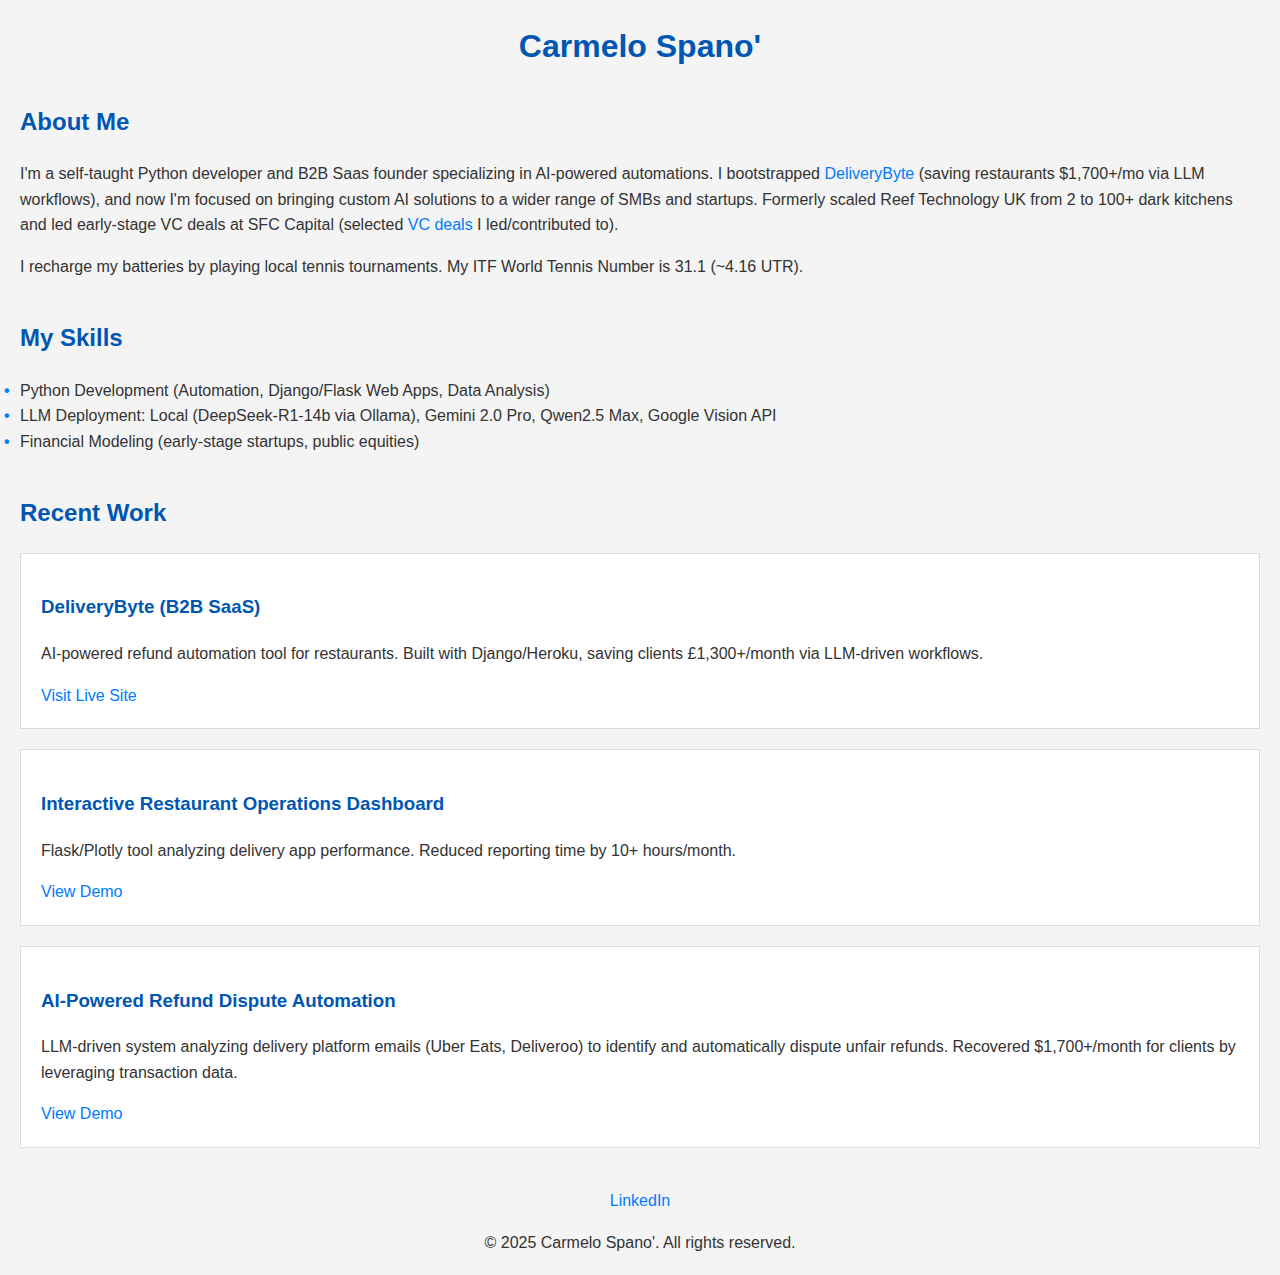
<file: index.html>
<!DOCTYPE html>
<html lang="en">
<head>
    <meta charset="UTF-8">
    <meta name="viewport" content="width=device-width, initial-scale=1.0">
    <meta name="description" content="Personal website of Carmelo Spano', a Python developer specializing in AI automation for SMBs and startups.">
    <title>Carmelo Spano' - AI Automation for SMBs & Startups</title>
    <link rel="stylesheet" href="style.css">
</head>
<body>
    <header>
        <h1>Carmelo Spano'</h1>
        <!-- <p>AI Automation for SMBs & Startups</p> -->
    </header>

    <section id="about">
        <h2>About Me</h2>
        <p>
            I'm a self-taught Python developer and B2B Saas founder specializing in AI-powered automations. I bootstrapped <a href="https://deliverybyte.com/" target="_blank">DeliveryByte</a> (saving restaurants $1,700+/mo via LLM workflows), and now I'm focused on bringing custom AI solutions to a wider range of SMBs and startups. Formerly scaled Reef Technology UK from 2 to 100+ dark kitchens and led early-stage VC deals at SFC Capital (selected <a href="https://delightful-spoonbill-436.notion.site/VC-Deal-Sheet-by-Carmelo-Spano-8a598ebc175c49c1a328785d442e9c2f" target="_blank">VC deals</a> I led/contributed to).<p>

    <p>
        
    </p>
</p>
        </p>
        </p>
        <p>
            I recharge my batteries by playing local tennis tournaments. My ITF World Tennis Number is 31.1 (~4.16 UTR).
        </p>
    </section>

    <section id="skills">
        <h2>My Skills</h2>
        <ul>
            <li>Python Development (Automation, Django/Flask Web Apps, Data Analysis)</li>
            <li>LLM Deployment: Local (DeepSeek-R1-14b via Ollama), Gemini 2.0 Pro, Qwen2.5 Max, Google Vision API</li>
            <li>Financial Modeling (early-stage startups, public equities)</li>
        </ul>
    </section>
 
    <section id="portfolio">
        <h2>Recent Work</h2>


        <div class="project">
            <h3>DeliveryByte (B2B SaaS)</h3>
            <p>AI-powered refund automation tool for restaurants. Built with Django/Heroku, saving clients £1,300+/month via LLM-driven workflows.</p>
            <a href="https://deliverybyte.com" target="_blank">Visit Live Site</a>
        </div>
        
        <div class="project">
            <h3>Interactive Restaurant Operations Dashboard</h3>
            <p>Flask/Plotly tool analyzing delivery app performance. Reduced reporting time by 10+ hours/month.</p>
            <a href="https://youtu.be/_IfNBvZU5DE" target="_blank">View Demo</a>
        </div>
        <div class="project">
            <h3>AI-Powered Refund Dispute Automation</h3>
    <p>
        LLM-driven system analyzing delivery platform emails (Uber Eats, Deliveroo) to identify and automatically dispute unfair refunds. Recovered $1,700+/month for clients by leveraging transaction data.
    </p>            <a href="https://youtu.be/Kn3h-1XERrQ" target="_blank">View Demo</a>
        </div>
    </section>

    <!--<section id="contact">
        <h2>Contact</h2>
        <p>Email: <a href="mailto:[YOUR EMAIL ADDRESS]">[YOUR EMAIL ADDRESS]</a></p>
    </section>-->

    <footer>
    <p>
        <a href="https://www.linkedin.com/in/carmelo-spano/" target="_blank">LinkedIn</a>
    </p>
    <p>&copy; 2025 Carmelo Spano'. All rights reserved.</p>

</footer>
    
</body>
</html>
</file>
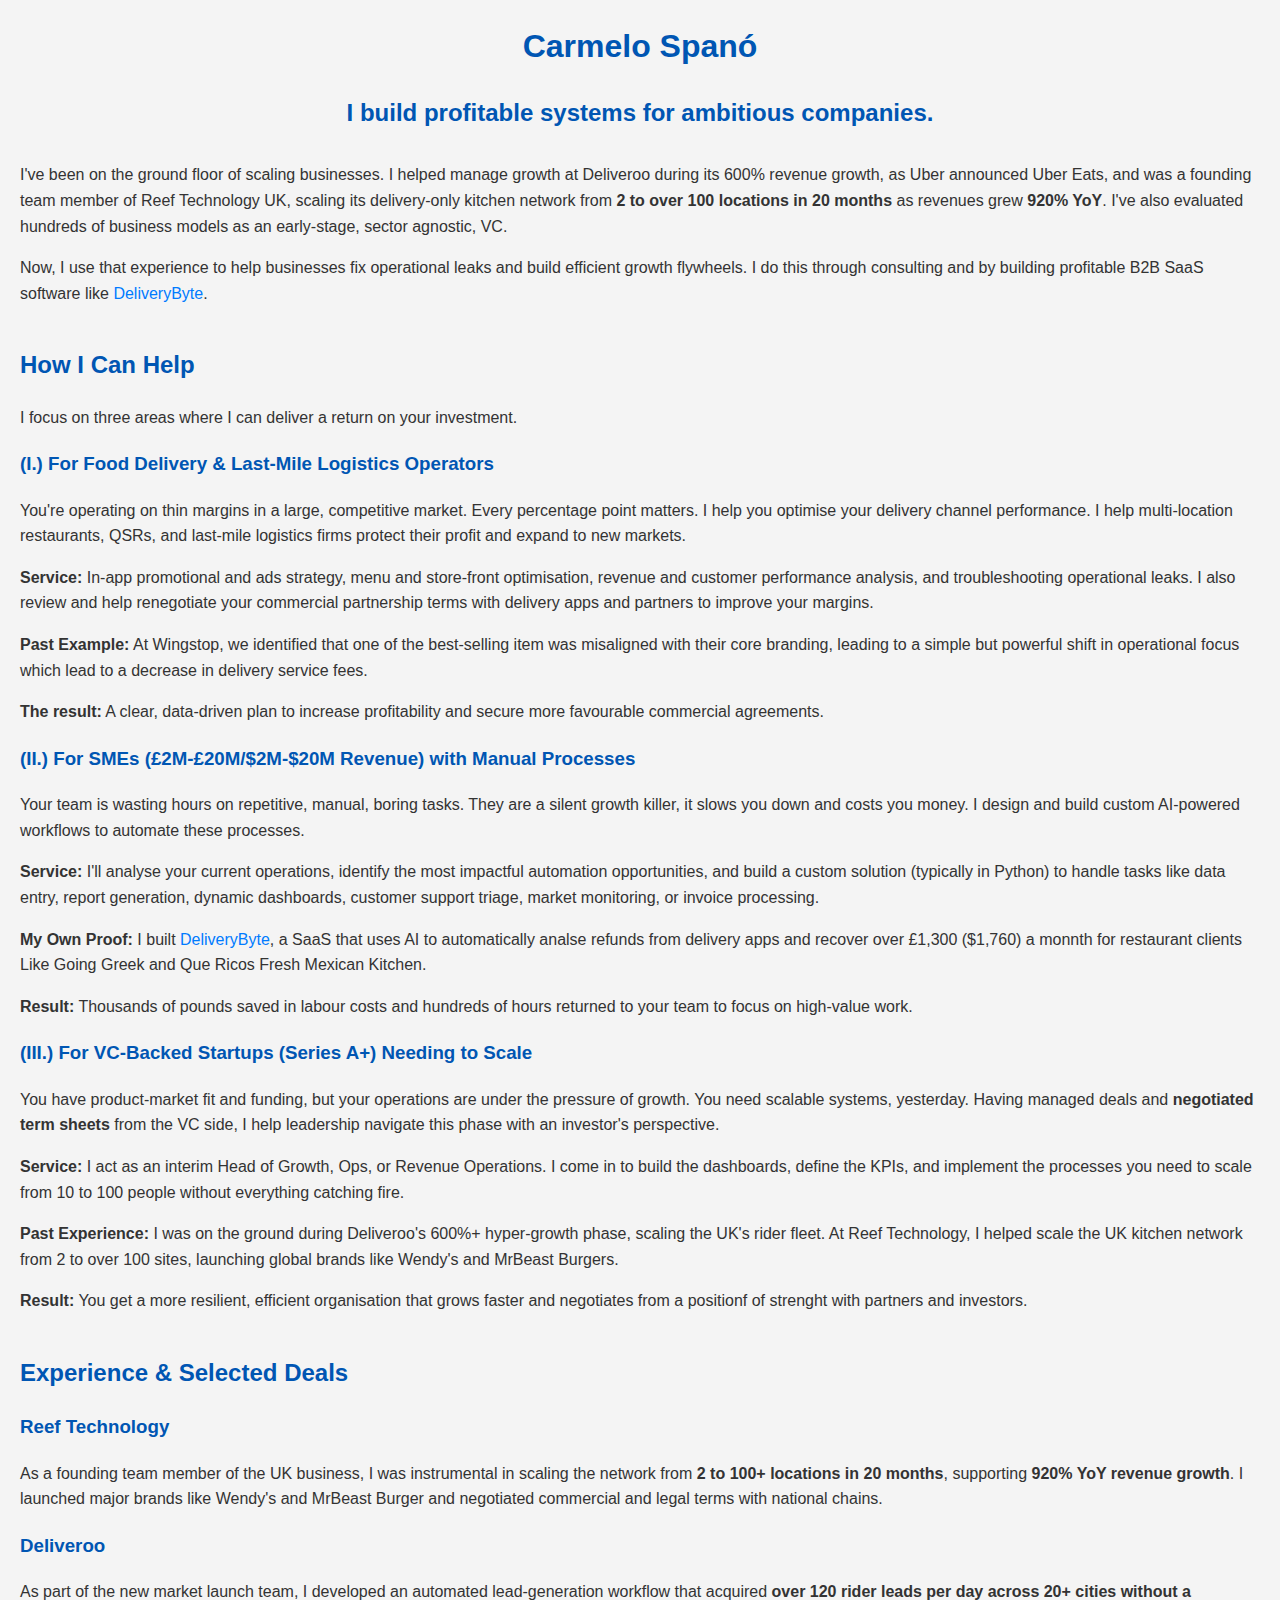
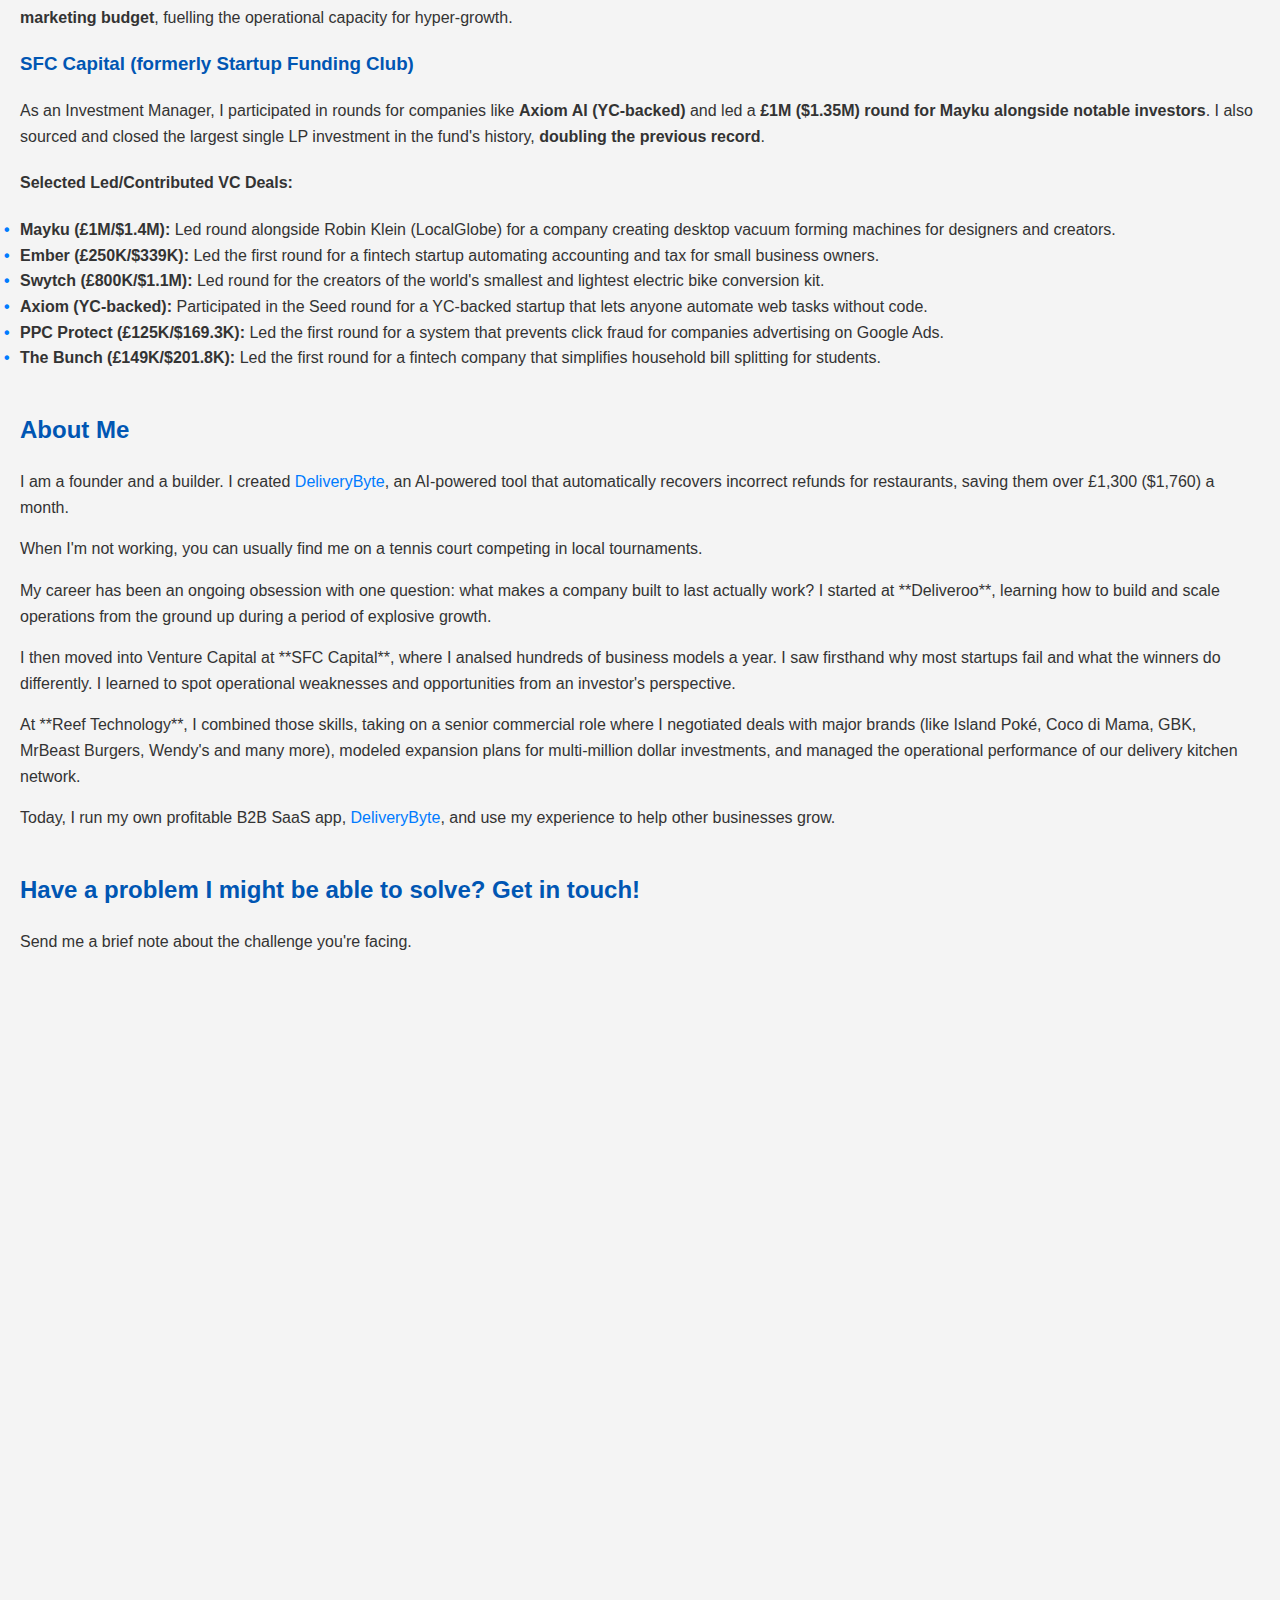
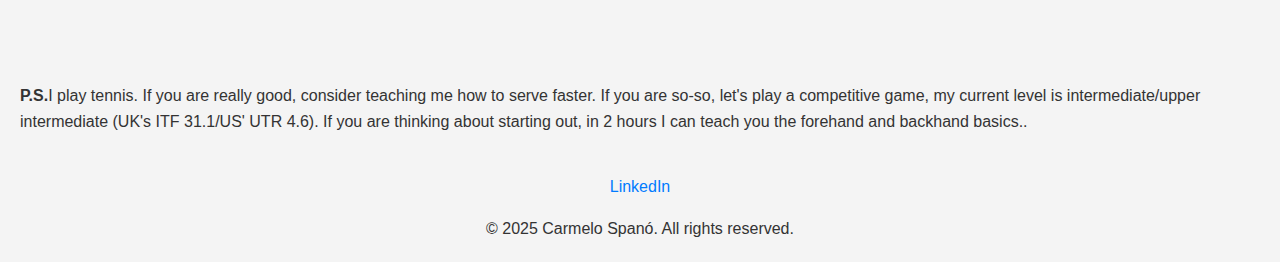
<file: index-v1.html>
<!DOCTYPE html>
<html lang="en">
<head>
    <meta charset="UTF-8">
    <meta name="viewport" content="width=device-width, initial-scale=1.0">
    <meta name="description" content="Carmelo Spanò helps businesses fix operational leaks and build efficient engines for growth through consulting and custom AI automation.">
    <title>Carmelo Spanó | Operations & Growth Consulting</title>
    <link rel="stylesheet" href="style.css">
</head>
<body>

    <header>
        <h1>Carmelo Spanó</h1>
        <h2>I build profitable systems for ambitious companies.</h2>
    </header>

    <main>
        <section id="intro">
            <p>
                I've been on the ground floor of scaling businesses. I helped manage growth at Deliveroo during its 600% revenue growth, as Uber announced Uber Eats, and was a founding team member of Reef Technology UK, scaling its delivery-only kitchen network from <strong>2 to over 100 locations in 20 months</strong> as revenues grew <strong>920% YoY</strong>. I've also evaluated hundreds of business models as an early-stage, sector agnostic, VC.
            </p>
            <p>
                Now, I use that experience to help businesses fix operational leaks and build efficient growth flywheels. I do this through consulting and by building profitable B2B SaaS software like <a href="https://deliverybyte.com/" target="_blank">DeliveryByte</a>.
            </p>
        </section>

        <section id="services">
            <h2>How I Can Help</h2>
            <p>I focus on three areas where I can deliver a return on your investment.</p>

            <div class="service-item">
                <h3>(I.) For Food Delivery & Last-Mile Logistics Operators</h3>
                <p>You're operating on thin margins in a large, competitive market. Every percentage point matters. I help you optimise your delivery channel performance. I help multi-location restaurants, QSRs, and last-mile logistics firms protect their profit and expand to new markets.</p>
                <p><strong>Service:</strong> In-app promotional and ads strategy, menu and store-front optimisation, revenue and customer performance analysis, and troubleshooting operational leaks. I also review and help renegotiate your commercial partnership terms with delivery apps and partners to improve your margins.</p>
                <p><strong>Past Example:</strong> At Wingstop, we identified that one of the best-selling item was misaligned with their core branding, leading to a simple but powerful shift in operational focus which lead to a decrease in delivery service fees.
                <p><strong>The result:</strong> A clear, data-driven plan to increase profitability and secure more favourable commercial agreements.</p>
            </div>

            <div class="service-item">
                <h3>(II.) For SMEs (£2M-£20M/$2M-$20M Revenue) with Manual Processes</h3>
                <p>Your team is wasting hours on repetitive, manual, boring tasks. They are a silent growth killer, it slows you down and costs you money. I design and build custom AI-powered workflows to automate these processes.</p>
                <p><strong>Service:</strong> I'll analyse your current operations, identify the most impactful automation opportunities, and build a custom solution (typically in Python) to handle tasks like data entry, report generation, dynamic dashboards, customer support triage, market monitoring, or invoice processing.</p>
                <p><strong>My Own Proof:</strong> I built <a href="https://deliverybyte.com" target="_blank">DeliveryByte</a>, a SaaS that uses AI to automatically analse refunds from delivery apps and recover over £1,300 ($1,760) a monnth for restaurant clients Like Going Greek and Que Ricos Fresh Mexican Kitchen.</p>
                <p><strong>Result:</strong> Thousands of pounds saved in labour costs and hundreds of hours returned to your team to focus on high-value work.</p>
            </div>

            <div class="service-item">
                <h3>(III.) For VC-Backed Startups (Series A+) Needing to Scale</h3>
                <p>You have product-market fit and funding, but your operations are under the pressure of growth. You need scalable systems, yesterday. Having managed deals and <strong>negotiated term sheets</strong> from the VC side, I help leadership navigate this phase with an investor's perspective.</p>
                <p><strong>Service:</strong> I act as an interim Head of Growth, Ops, or Revenue Operations. I come in to build the dashboards, define the KPIs, and implement the processes you need to scale from 10 to 100 people without everything catching fire.</p>
                <p><strong>Past Experience:</strong> I was on the ground during Deliveroo's 600%+ hyper-growth phase, scaling the UK's rider fleet. At Reef Technology, I helped scale the UK kitchen network from 2 to over 100 sites, launching global brands like Wendy's and MrBeast Burgers.</p>
                <p><strong>Result:</strong> You get a more resilient, efficient organisation that grows faster and negotiates from a positionf of strenght with partners and investors.</p>                
            </div>
        </section>

        <section id="experience">
            <h2>Experience & Selected Deals</h2>

            <div class="experience-item">
                <h3>Reef Technology</h3>
                <p>As a founding team member of the UK business, I was instrumental in scaling the network from <strong>2 to 100+ locations in 20 months</strong>, supporting <strong>920% YoY revenue growth</strong>. I launched major brands like Wendy's and MrBeast Burger and negotiated commercial and legal terms with national chains.</p>
            </div>

            <div class="experience-item">
                <h3>Deliveroo</h3>
                <p>As part of the new market launch team, I developed an automated lead-generation workflow that acquired <strong>over 120 rider leads per day across 20+ cities without a marketing budget</strong>, fuelling the operational capacity for hyper-growth.</p>
            </div>

            <div class="experience-item">
                <h3>SFC Capital (formerly Startup Funding Club)</h3>
                <p>As an Investment Manager, I participated in rounds for companies like <strong>Axiom AI (YC-backed)</strong> and led a <strong>£1M ($1.35M) round for Mayku alongside notable investors</strong>. I also sourced and closed the largest single LP investment in the fund's history, <strong>doubling the previous record</strong>.</p>
                
                <div class="deal-sheet">
                    <h4>Selected Led/Contributed VC Deals:</h4>
                    <ul>
                        <li><strong>Mayku (£1M/$1.4M):</strong> Led round alongside Robin Klein (LocalGlobe) for a company creating desktop vacuum forming machines for designers and creators.</li>
                        <li><strong>Ember (£250K/$339K):</strong> Led the first round for a fintech startup automating accounting and tax for small business owners.</li>
                        <li><strong>Swytch (£800K/$1.1M):</strong> Led round for the creators of the world's smallest and lightest electric bike conversion kit.</li>
                        <li><strong>Axiom (YC-backed):</strong> Participated in the Seed round for a YC-backed startup that lets anyone automate web tasks without code.</li>
                        <li><strong>PPC Protect (£125K/$169.3K):</strong> Led the first round for a system that prevents click fraud for companies advertising on Google Ads.</li>
                        <li><strong>The Bunch (£149K/$201.8K):</strong> Led the first round for a fintech company that simplifies household bill splitting for students.</li>
                    </ul>
                </div>
            </div>
        </section>

        <section id="about-me">
            <h2>About Me</h2>
            <p>I am a founder and a builder. I created <a href="https://deliverybyte.com" target="_blank">DeliveryByte</a>, an AI-powered tool that automatically recovers incorrect refunds for restaurants, saving them over £1,300 ($1,760) a month.</p>
            <p>When I'm not working, you can usually find me on a tennis court competing in local tournaments.</p>
            <p>My career has been an ongoing obsession with one question: what makes a company built to last actually work? I started at **Deliveroo**, learning how to build and scale operations from the ground up during a period of explosive growth.</p>
            <p>I then moved into Venture Capital at **SFC Capital**, where I analsed hundreds of business models a year. I saw firsthand why most startups fail and what the winners do differently. I learned to spot operational weaknesses and opportunities from an investor's perspective.</p>
            <p>At **Reef Technology**, I combined those skills, taking on a senior commercial role where I negotiated deals with major brands (like Island Poké, Coco di Mama, GBK, MrBeast Burgers, Wendy's and many more), modeled expansion plans for multi-million dollar investments, and managed the operational performance of our delivery kitchen network.</p>
            <p>Today, I run my own profitable B2B SaaS app, <a href="https://deliverybyte.com" target="_blank">DeliveryByte</a>, and use my experience to help other businesses grow.</p>
        </section>

        <section id="contact">
            <h2>Have a problem I might be able to solve? Get in touch!</h2>
            <p>Send me a brief note about the challenge you're facing.</p>
            <div class="contact-form-container">
                <iframe src="https://docs.google.com/forms/d/e/1FAIpQLScKXrmdEjksbbyMo7QFB0DWMfmce5fFbvsRc_h-UuRkeN5Sxw/viewform?embedded=true" width="100%" height="689" frameborder="0" marginheight="0" marginwidth="0">Loading…</iframe>
            </div>
            <p><b>P.S.</b>I play tennis. If you are really good, consider teaching me how to serve faster. If you are so-so, let's play a competitive game, my current level is intermediate/upper intermediate (UK's ITF 31.1/US' UTR 4.6). If you are thinking about starting out, in 2 hours I can teach you the forehand and backhand basics..</p>

        </section>
    </main>

    <footer>
        <p>
            <a href="https://www.linkedin.com/in/carmelo-spano/" target="_blank">LinkedIn</a>
        </p>
        <p></p>
        <p></p>
        <p>&copy; 2025 Carmelo Spanó. All rights reserved.</p>
    </footer>
    
</body>
</html>
</file>
<file: style.css>
body {
    font-family: sans-serif; /* Use a common, web-safe font */
    line-height: 1.6;      /* Improve readability */
    margin: 20px;         /* Add some margin around the content */
    background-color: #f4f4f4; /* Light gray background */
    color: #333;          /* Dark gray text */
}

h1, h2, h3 {
    color: #0056b3;     /* Darker blue for headings */
}

header {
    text-align: center; /* Center the header content */
    margin-bottom: 30px;
}

section {
    margin-bottom: 40px; /* Add space between sections */
}

.project {
    margin-bottom: 20px;
    border: 1px solid #ddd; /* Add a border to project boxes */
    padding: 20px;
    background-color: #fff; /* White background for project boxes */
}

a {
    color: #007bff;     /* Blue links */
    text-decoration: none; /* Remove underlines by default */
}

a:hover {
    text-decoration: underline; /* Add underlines on hover */
}

ul {
    list-style: none; /* Remove default bullets */
    padding-left: 0;  /* Remove default padding */
}

ul li::before {
    content: "\2022";  /* Add a bullet point (Unicode character) */
    color: #007bff;
    font-weight: bold;
    display: inline-block;
    width: 1em;
    margin-left: -1em;
}
footer {
text-align: center;
}
</file>
